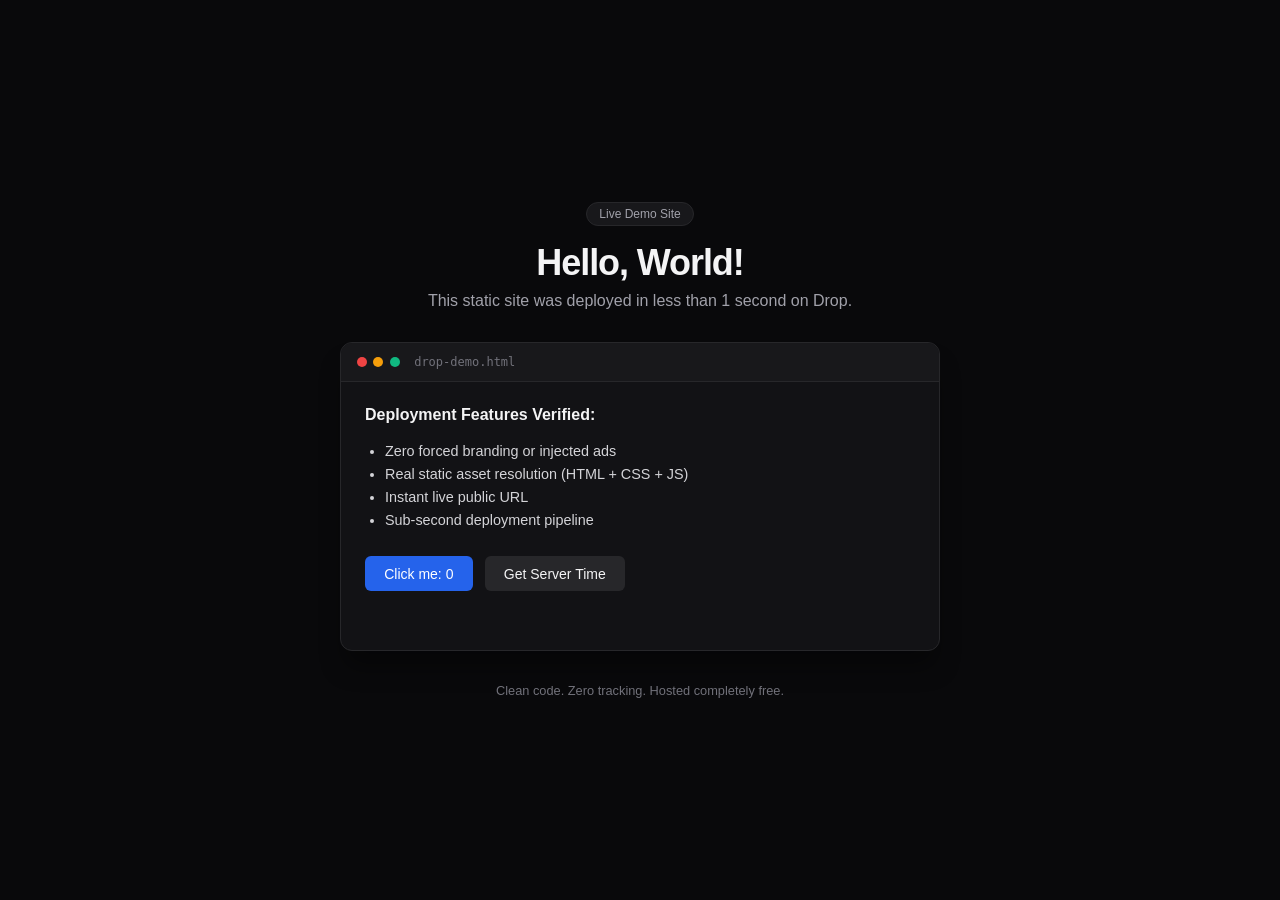
<file: .data/drops/drop_7f89b9880a07/index.html>
<!DOCTYPE html>
<html lang="en">
<head>
  <meta charset="UTF-8">
  <meta name="viewport" content="width=device-width, initial-scale=1.0">
  <title>Sample Site — Deployed with Drop</title>
  <link rel="stylesheet" href="style.css">
</head>
<body>
  <div class="container">
    <header class="header">
      <div class="badge">Live Demo Site</div>
      <h1>Hello, World!</h1>
      <p class="subtitle">This static site was deployed in less than 1 second on Drop.</p>
    </header>

    <div class="card">
      <div class="card-header">
        <span class="dot red"></span>
        <span class="dot yellow"></span>
        <span class="dot green"></span>
        <span class="window-title">drop-demo.html</span>
      </div>
      <div class="card-body">
        <p><strong>Deployment Features Verified:</strong></p>
        <ul class="feature-list">
          <li>Zero forced branding or injected ads</li>
          <li>Real static asset resolution (HTML + CSS + JS)</li>
          <li>Instant live public URL</li>
          <li>Sub-second deployment pipeline</li>
        </ul>
        <div class="interactive-box">
          <button id="counter-btn" class="btn">Click me: <span id="count">0</span></button>
          <button id="time-btn" class="btn secondary">Get Server Time</button>
        </div>
        <p id="msg" class="status-text"></p>
      </div>
    </div>

    <footer class="footer">
      <p>Clean code. Zero tracking. Hosted completely free.</p>
    </footer>
  </div>
  <script src="script.js"></script>
</body>
</html>
</file>
<file: .data/drops/drop_7f89b9880a07/style.css>
* { box-sizing: border-box; margin: 0; padding: 0; }
body {
  background: #09090b;
  color: #f4f4f5;
  font-family: -apple-system, BlinkMacSystemFont, "Segoe UI", Roboto, sans-serif;
  min-height: 100vh;
  display: flex;
  align-items: center;
  justify-content: center;
  padding: 2rem 1rem;
}
.container {
  max-width: 600px;
  width: 100%;
}
.header {
  text-align: center;
  margin-bottom: 2rem;
}
.badge {
  display: inline-block;
  background: #18181b;
  border: 1px solid #27272a;
  color: #a1a1aa;
  padding: 0.25rem 0.75rem;
  border-radius: 9999px;
  font-size: 0.75rem;
  font-weight: 500;
  margin-bottom: 1rem;
}
h1 {
  font-size: 2.25rem;
  font-weight: 700;
  letter-spacing: -0.03em;
  margin-bottom: 0.5rem;
}
.subtitle {
  color: #a1a1aa;
  font-size: 1rem;
}
.card {
  background: #121215;
  border: 1px solid #27272a;
  border-radius: 12px;
  overflow: hidden;
  box-shadow: 0 20px 25px -5px rgba(0, 0, 0, 0.4);
}
.card-header {
  background: #18181b;
  padding: 0.75rem 1rem;
  display: flex;
  align-items: center;
  gap: 0.4rem;
  border-bottom: 1px solid #27272a;
}
.dot {
  width: 10px;
  height: 10px;
  border-radius: 50%;
}
.dot.red { background: #ef4444; }
.dot.yellow { background: #f59e0b; }
.dot.green { background: #10b981; }
.window-title {
  color: #71717a;
  font-size: 0.75rem;
  margin-left: 0.5rem;
  font-family: monospace;
}
.card-body {
  padding: 1.5rem;
}
.feature-list {
  margin: 1rem 0 1.5rem 1.25rem;
  color: #d4d4d8;
  font-size: 0.9rem;
  line-height: 1.6;
}
.interactive-box {
  display: flex;
  gap: 0.75rem;
  margin-bottom: 1rem;
  flex-wrap: wrap;
}
.btn {
  background: #2563eb;
  color: white;
  border: none;
  padding: 0.6rem 1.2rem;
  border-radius: 6px;
  font-size: 0.875rem;
  font-weight: 500;
  cursor: pointer;
  transition: opacity 0.15s ease;
}
.btn:hover { opacity: 0.9; }
.btn.secondary {
  background: #27272a;
  color: #f4f4f5;
}
.status-text {
  font-size: 0.825rem;
  color: #10b981;
  font-family: monospace;
  min-height: 1.2rem;
}
.footer {
  text-align: center;
  margin-top: 2rem;
  font-size: 0.8rem;
  color: #71717a;
}
</file>
